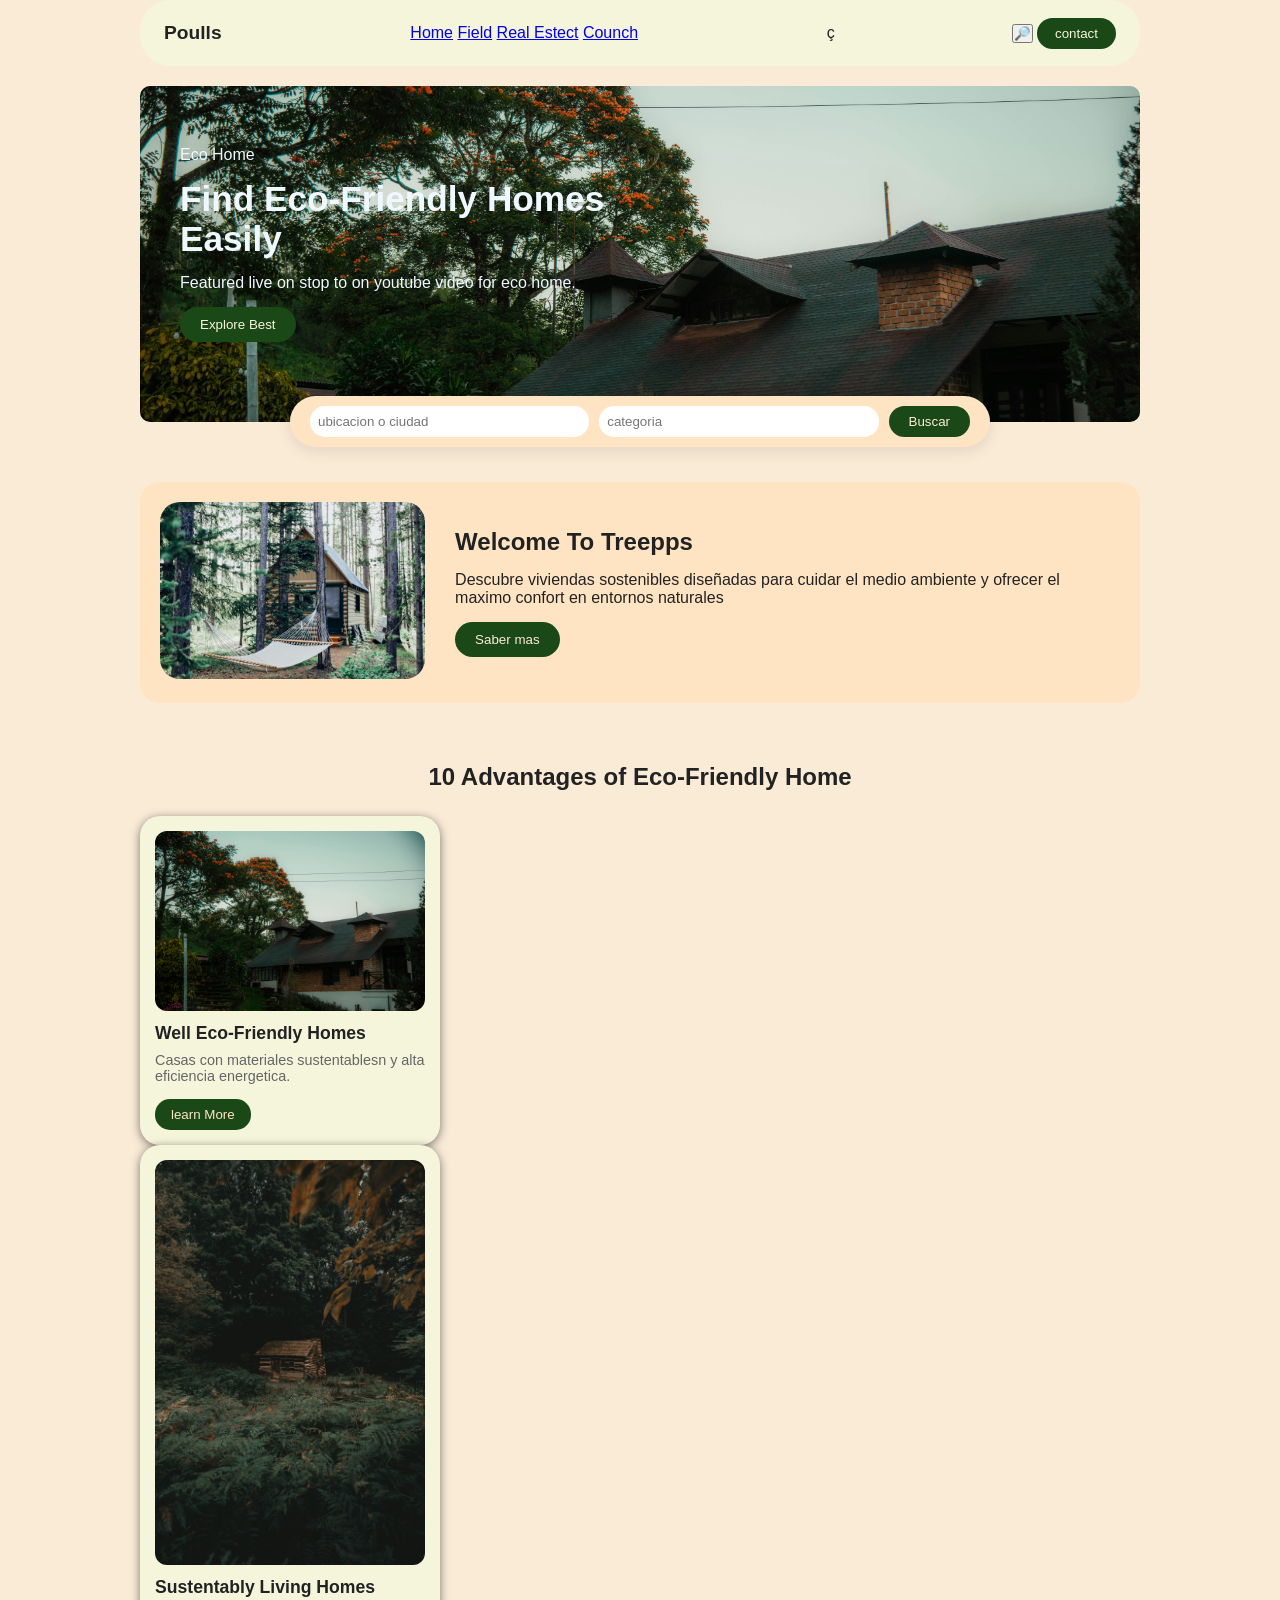
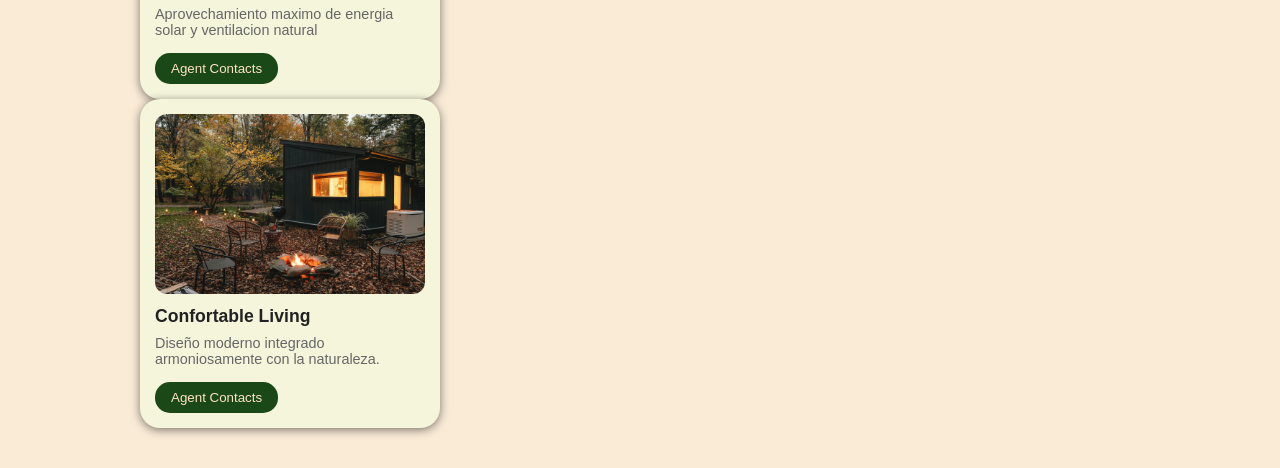
<file: index.html>
<!DOCTYPE html>
<html lang="es">
<head>
    <meta charset="UTF-8">
    <meta name="viewport" content="width=device-width, initial-scale=1.0">
    <title>casa cabaña</title>
    <link rel="stylesheet" href="estilo.css"
</head>
<body> 
    <!--encabezado-->
      <header class="navbar">
      <div class="logo">Poulls</div> 
      <nav class="nav-links">
        <a href="#">Home</a>
        <a href="#">Field</a>
        <a href="#">Real Estect</a>
        <a href="#">Counch</a>
    </nav>

    <!--navegacion-->ç
    <div class="nav-action">
    <button class="search-btn>">🔎</button>
    <button class="cta-nav">contact</button>
    </div>
   </header> 
   <!--seccion principal-->
   <section class="hero">
     <div class="hero-content">
        <span class="badge">Eco Home</span>
        <h1>Find Eco-Friendly Homes Easily</h1>
        <p>Featured live on stop to on youtube video for eco home.</p>
        <button class="btn-primary">Explore Best</button>
     </div>
     <!--barra de busqueda flotante-->
     <div class="search-bar">
        <input type="text" placeholder="ubicacion o ciudad">
        <input type="text" placeholder="categoria">
        <button class="btn-search">Buscar</button>
     </div> 
   </section>
   <!--seccion de bienvenida-->
   <section class="about-section">
     <div class="about-imagen">
     <img src="cara-fuller-BeHRkALwXIw-unsplash.jpg" alt="casa del bosque">
     </div>
     <div class="about-text">
        <h2>Welcome To Treepps</h2>
        <p>Descubre viviendas sostenibles diseñadas para cuidar el medio ambiente y ofrecer el maximo confort en entornos naturales</p>
        <button class="btn-secundary">Saber mas</button>
     </div>
   </section>
   <!--seccion de tarjetas-->
   <section class="cards-section">
    <h2>10 Advantages of Eco-Friendly Home</h2>
      <div class="card-grid">
        <!--tarjeta nuemro 1-->
      <div class="card">
        <img src="christian-dala-x6jKFTIKguo-unsplash.jpg" alt="casita verde">
        <h3>Well Eco-Friendly Homes</h3>
        <p>Casas con materiales sustentablesn y alta eficiencia energetica.</p>
        <button class="btn-card">learn More</button>
      </div>
      <!--tarjeta numero 2-->
      <div class="card">
        <img src="clay-banks-BIuzWHRgLhs-unsplash.jpg" alt="casas naturales">
        <h3>Sustentably Living Homes</h3>
        <p>Aprovechamiento maximo de energia solar y ventilacion natural</p>
        <button class="btn-card">Agent Contacts</button>
      </div>
      <!--tercera tarjeta-->
      <div class="card">
        <img src="clay-banks-JRkXiBmTRDI-unsplash.jpg" alt="casa fogata">
        <h3>Confortable Living</h3>
        <p>Diseño moderno integrado armoniosamente con la naturaleza.</p>
        <button class="btn-card">Agent Contacts</button>
      </div>
    </div>
   </section>
   
</body>
</html>
</file>
<file: estilo.css>
*{
    box-sizing: border-box;
    margin: 0px;
    padding: 0px;
    font-family: 'Segoe UI', Tahoma, Geneva, Verdana, sans-serif;
}
body {
    background-color: antiquewhite;
    color: #222;
}
    
.navbar {
    display: flex;
    justify-content: space-between;
    align-items: center;
    background-color: beige;
    padding: 12px 24px;
    border-radius: 30px;
    max-width: 1000px;
    margin: 0 auto 20px auto;
}
.logo {
    font-weight: bold;
    font-size: 1.2rem;
    color: #222;
}

.nav-links {
    margin: 12px;
    text-decoration: none;
    color: aquamarine;
    font-weight: 500;  
}
    
.cta-nav {
    background-color: #1b4817;
    color: beige;
    border: none;
    padding: 8px 18px;
    border-radius: 20px;
    cursor: pointer;
}

.hero {
    background-image: url(christian-dala-x6jKFTIKguo-unsplash.jpg);
    background-size: cover;
    background-position: center;

    border-radius: 10px;
    color: aliceblue;

    padding: 60px 40px 80px 40px;

    max-width: 1000px;
    margin: 0 auto 40px auto;
    position: relative;
}

.hero-content {
    max-width: 450px;
}

.badger {
    background: rgba(255, 255, 255, 0.2);
    padding: 4px 12px;
    border-radius: 12px;
    font-size: 0.8rem;
}

.hero h1 {
    font-size: 2.2rem;
    margin: 15px 0;
}

.btn-primary {
    background-color: #1b4817;
    color: beige;
    border: none;
    padding: 10px 20px;
    border-radius: 20px;
    cursor: pointer;
    margin-top: 15px;
}

.search-bar {
    position: absolute;
    bottom: -25px;
    left: 50%;
    transform: translate(-50%);
    background-color: bisque;
    display: flex;
    gap: 10px;
    padding: 10px 20px;
    border-radius: 30px;
    box-shadow: 0 4px 15px rgba(0, 0, 0, 0.1);
    width: 80%;
    max-width: 700px;
}

.search-bar input {
    flex: 1;
    border: none;
    outline: none;
    padding: 8px;
    border-radius: 15px;
}

.btn-search {
    background-color: #1b4817;
    color: antiquewhite;
    border: none;
    padding: 8px 20px;
    border-radius: 20px;
    cursor: pointer;
}
.about-section {
    display: flex;
    gap: 30px;
    align-items: center;
    max-width: 1000px;
    margin: 60px auto;
    background-color: bisque;
    padding: 20px;
    border-radius: 20px;
}

.about-imagen img {
    width: 100%;
    max-width: 350px;
    border-radius: 20px;
}
 .about-text h2 {
    margin-bottom: 15px;
 }

 .btn-secundary {
    background-color: #1b4817;
    color: antiquewhite;
    border: none;
    padding: 10px 20px;
    border-radius: 20px;
    margin-top: 15px;
    cursor: pointer;
 }
 
 .cards-section  {
    max-width: 1000px;
    margin: 40px auto;
    text-align: center;
    
 }

 .cards-section h2 {
    margin-bottom: 25px;
 }

 .cards-grid {
    display: grid;
    grid-template-columns: repeat(auto-fit, minmax(280px, 1fr));
    gap: 20px;
 }

 .card {
    background-color: beige;
    width: 300px;
    position: relative;
    border-radius: 20px;
    padding: 15px;
    text-align: left;
    overflow: hidden;
    box-shadow: 0 2px 10px rgba(0, 0, 0, 0.5)

 }

 .card img {
    width: 100%;
    border-radius: 12px;
    margin-bottom: 12px;
    display: block;
 }

 .card h3 {
    font-size: 1.1rem;
    margin-bottom: 8px;
 }

 .card p {
    font-size: 0.9rem;
    color: #666;
    margin-bottom: 15px;
 }

 .btn-card {
    background-color: #1b4817;
    color: bisque;
    border: none;
    padding: 8px 16px;
    border-radius: 15px;
    cursor: pointer;
 }
</file>
